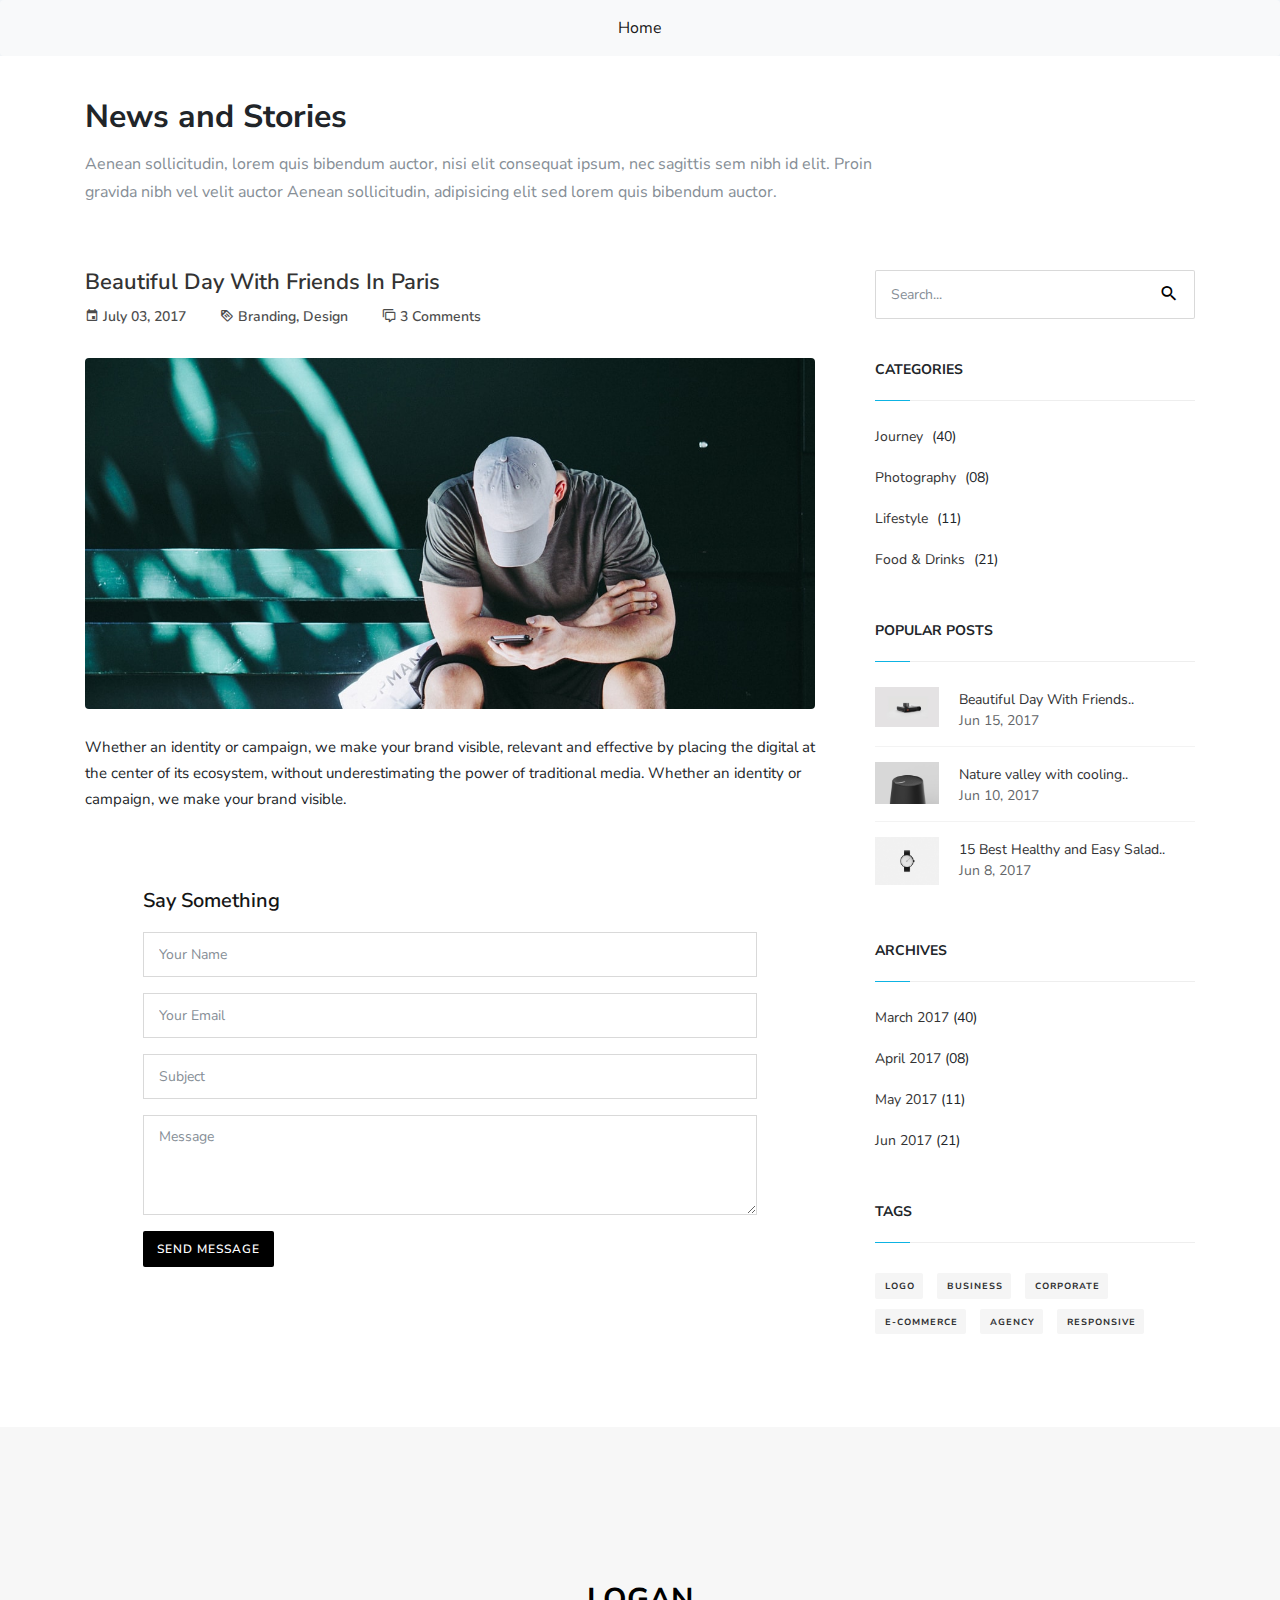
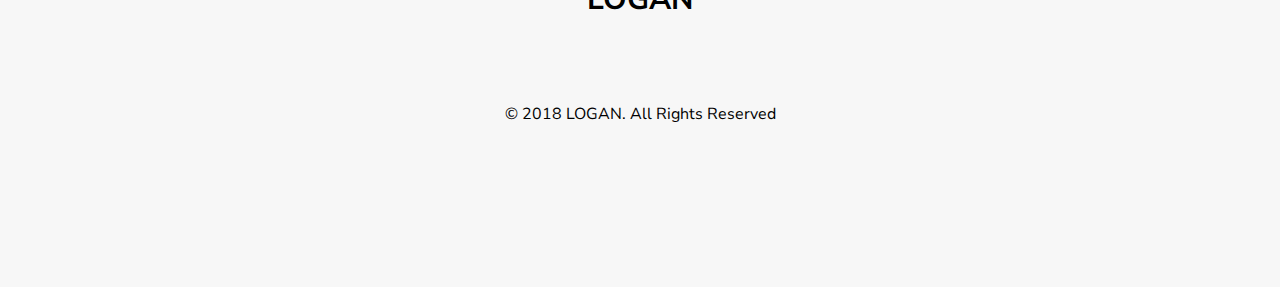
<file: Blog-index/index.html>
<!DOCTYPE html>
<html lang="en">

    
<!-- Mirrored from zoyothemes.com/blogezy/ by HTTrack Website Copier/3.x [XR&CO'2014], Wed, 10 Apr 2019 09:28:09 GMT -->
<head>
        <meta charset="utf-8">
        <meta name="viewport" content="width=device-width, initial-scale=1.0">
        <meta name="description" content="Responsive blog template">
        <meta name="author" content="Zoyothemes">
  <link rel="shortcut icon" href="images/favicon.png">
  
    
    <link rel="stylesheet" href="https://use.fontawesome.com/releases/v5.8.1/css/all.css" integrity="sha384-50oBUHEmvpQ+1lW4y57PTFmhCaXp0ML5d60M1M7uH2+nqUivzIebhndOJK28anvf" crossorigin="anonymous">


        <link rel="shortcut icon" href="images/favicon.ico">

        <title>Blogezy - Responsive Blog Template</title>

        <!-- Google Fonts -->
        <link href="https://fonts.googleapis.com/css?family=Nunito+Sans:300,600,700" rel="stylesheet">

        <!-- Bootstrap core CSS -->
        <link href="css/bootstrap.min.css" rel="stylesheet">

        <!-- MENU CSS -->
        <link href="css/metismenu.min.css" rel="stylesheet" type="text/css" />

        <!-- MATERIALDESIGN ICON -->
        <link rel="stylesheet" type="text/css" href="css/materialdesignicons.min.css">

        <!-- CUSTOM STYLESHEET -->
        <link href="css/style.css" rel="stylesheet" type="text/css" />
        <link href="css/default.css" rel="stylesheet" type="text/css" />

    </head>

    <body>

        <!-- Begin page -->
        <div id="wrapper">
            
                <nav class="navbar navbar-expand-lg navbar-light bg-light rounded">
                        <button class="navbar-toggler" type="button" data-toggle="collapse" data-target="#navbarsExample10" aria-controls="navbarsExample10" aria-expanded="true" aria-label="Toggle navigation">
                          <span class="navbar-toggler-icon"></span>
                        </button>
                
                        <div class="navbar-collapse justify-content-md-center collapse" id="navbarsExample10">
                          <ul class="navbar-nav">
                            <li class="nav-item active">
                              <a class="nav-link" href="./../index.html">Home</a>
                            </li>
                          </ul>
                        </div>
                      </nav>

            <div class="page-wrapper">
                <section>
                    <div class="container">
                        <div class="row">
                            <div class="col-lg-12">
                                <div class="page-title">
                                    <div class="row">
                                        <div class="col-md-9 col-xs-12">
                                            <h2><span>News and Stories</span></h2>

                                            <p class="subtitle text-muted">Aenean sollicitudin, lorem quis bibendum auctor, nisi elit consequat ipsum, nec sagittis sem nibh id elit. Proin gravida nibh vel velit auctor Aenean sollicitudin, adipisicing elit sed lorem quis bibendum auctor.</p>
                                        </div>
                                    </div>
                                </div>
                            </div>
                        </div>
                    </div>
                </section>

                <section class="mt-5 pb-5">
                    <div class="container">

                        <div class="row">
                            <!-- Content-->
                            <div class="col-xl-8">

                                <!-- Post-->
                                <article class="post">

                                    <div class="post-header">
                                        <h2 class="post-title"><a href="#">Beautiful Day With Friends In Paris</a></h2>
                                        <ul class="post-meta">
                                            <li><i class="mdi mdi-calendar"></i> July 03, 2017</li>
                                            <li><i class="mdi mdi-tag-text-outline"></i> <a href="#">Branding</a>, <a href="#">Design</a></li>
                                            <li><i class="mdi mdi-comment-multiple-outline"></i> <a href="#">3 Comments</a></li>
                                        </ul>
                                    </div>

                                    <div class="post-preview">
                                        <a href="#"><img src="images/blog/blog-1.jpg" alt="" class="img-fluid rounded"></a>
                                    </div>

                                    <div class="post-content">
                                        <p>Whether an identity or campaign, we make your brand visible, relevant and effective by placing the digital at the center of its ecosystem, without underestimating the power of traditional media. Whether an identity or campaign, we make your brand visible.</p>
                                    </div>

                                     

                                    <div id="contact" class="paddsection">

                                            <div class="col-lg-12 px-0">
                                       
                               <div id="sendmessage">Your message has been sent. Thank you!</div>
                                              <div id="errormessage"></div>
                                          <!-- Contact Form -->
                                          <div class="contact-form">
                                            <h2>Say Something</h2>
                                     <form action="#" method="post" role="form" class="contactForm">
                                            <div class="row">
                              
                                              <div id="sendmessage">Your message has been sent. Thank you!</div>
                                              <div id="errormessage"></div>
                              
                                              <div class="col-lg-12">
                                                <div class="form-group contact-block1">
                                                  <input type="text" name="name" class="form-control" id="name" placeholder="Your Name" data-rule="minlen:4" data-msg="Please enter at least 4 chars" />
                                                  <div class="validation"></div>
                                                </div>
                                              </div>
                              
                                              <div class="col-lg-12">
                                                <div class="form-group">
                                                  <input type="email" class="form-control" name="email" id="email" placeholder="Your Email" data-rule="email" data-msg="Please enter a valid email" />
                                                  <div class="validation"></div>
                                                </div>
                                              </div>
                              
                                              <div class="col-lg-12">
                                                <div class="form-group">
                                                  <input type="text" class="form-control" name="subject" id="subject" placeholder="Subject" data-rule="minlen:4" data-msg="Please enter at least 8 chars of subject" />
                                                  <div class="validation"></div>
                                                </div>
                                              </div>
                              
                                              <div class="col-lg-12">
                                                <div class="form-group">
                                                  <textarea class="form-control" name="message" rows="12" data-rule="required" data-msg="Please write something for us" placeholder="Message"></textarea>
                                                  <div class="validation"></div>
                                                </div>
                                              </div>
                              
                                              <div class="col-lg-12">
                                                <input type="submit" class="btn btn-defeault btn-send" value="Send message">
                                              </div>
                              
                                            </div>
                                          </form>
                                           <!-- / -->
                                        </div>
                                            </div>
                                        </div>
                                </article>
                                <!-- Post end-->

    
                            </div>
                            <!-- Content end-->

                            <!-- Sidebar-->
                            <div class="col-xl-4">
                                <div class="sidebar">

                                    <!-- Search widget-->
                                    <aside class="widget widget_search">
                                        <form>
                                            <input class="form-control pr-5" type="search" placeholder="Search...">
                                            <button class="search-button" type="submit"><span class="mdi mdi-magnify"></span></button>
                                        </form>
                                    </aside>
 
 

                                    <!-- Categories widget-->
                                    <aside class="widget widget_categories">
                                        <div class="widget-title">Categories</div>
                                        <ul>
                                            <li><a href="#">Journey</a> (40)</li>
                                            <li><a href="#">Photography</a> (08)</li>
                                            <li><a href="#">Lifestyle</a> (11)</li>
                                            <li><a href="#">Food & Drinks</a> (21)</li>
                                        </ul>
                                    </aside>

                                    <!-- Recent entries widget-->
                                    <aside class="widget widget_recent_entries_custom">
                                        <div class="widget-title">Popular Posts</div>
                                        <ul>
                                            <li class="clearfix">
                                                <div class="wi">
                                                    <a href="#"><img src="images/works/img1.jpg" alt="" class="img-fluid"></a>
                                                </div>
                                                <div class="wb"><a href="#">Beautiful Day With Friends..</a> <span class="post-date">Jun 15, 2017</span></div>
                                            </li>
                                            <li class="clearfix">
                                                <div class="wi">
                                                    <a href="#"><img src="images/works/img2.jpg" alt="" class="img-fluid"></a>
                                                </div>
                                                <div class="wb"><a href="#">Nature valley with cooling..</a> <span class="post-date">Jun 10, 2017</span></div>
                                            </li>
                                            <li class="clearfix">
                                                <div class="wi">
                                                    <a href="#"><img src="images/works/img3.jpg" alt="" class="img-fluid"></a>
                                                </div>
                                                <div class="wb"><a href="#">15 Best Healthy and Easy Salad..</a> <span class="post-date">Jun 8, 2017</span></div>
                                            </li>
                                        </ul>
                                    </aside>

                                  
                                    <!-- Archives widget-->
                                    <aside class="widget">
                                        <div class="widget-title">Archives</div>

                                        <ul>
                                            <li><a href="#">March 2017</a> (40)</li>
                                            <li><a href="#">April 2017</a> (08)</li>
                                            <li><a href="#">May 2017</a> (11)</li>
                                            <li><a href="#">Jun 2017</a> (21)</li>
                                        </ul>

                                    </aside>

                                    <!-- Tags widget-->
                                    <aside class="widget widget_tag_cloud">
                                        <div class="widget-title">Tags</div>
                                        <div class="tagcloud">
                                            <a href="#">logo</a>
                                            <a href="#">business</a>
                                            <a href="#">corporate</a>
                                            <a href="#">e-commerce</a>
                                            <a href="#">agency</a>
                                            <a href="#">responsive</a>
                                        </div>
                                    </aside>
                                </div>
                            </div>
                            <!-- Sidebar end-->
                        </div>

                    </div>
                    <!-- end container -->
                </section>
            </div>
        </div>
        
        
    
       
  <!--  </div> -->
  <!-- start section main content -->

  <!-- start section footer -->
  
        
          <footer class="footer">
    <div class="container">
      <div class="footer-logo">
        <span>LOGAN</span>
      </div>
      <div class="social">
        <a class="Social twitter" href="##"><i class="fab fa-twitter"></i></a>
        <a class="Social fb" href="##"><i class="fab fa-facebook-f"></i></a>
        <a href="#"><i class="fab fa-skype"></i></a><a href="#">
          <i class="fab fa-behance"></i></a>
        <a href="#"><i class="fab fa-facebook-messenger"></i></a>
        <a href="#"><i class="fab fa-instagram"></i></a>
        <a href="#"><i class="fab fa-codepen"></i></a>
        <a href="#"><i class="fab fa-github-alt"></i></a>
      </div>
      <p class="copyright">© 2018 LOGAN. All Rights Reserved</p>
    </div>
  </footer>

  <!-- End section footer -->


 
        <!-- js placed at the end of the document so the pages load faster -->
        <script src="js/jquery.min.js"></script>
        <script src="js/popper.min.js"></script>
        <script src="js/bootstrap.min.js"></script>
        <script src="js/jquery.easing.min.js"></script>
        <script src="js/metisMenu.min.js"></script>
        <!--common script for all pages-->
        <script src="js/jquery.app.js"></script>
  <script src="js/contactform/contactform.js"></script>

    </body>


<!-- Mirrored from zoyothemes.com/blogezy/ by HTTrack Website Copier/3.x [XR&CO'2014], Wed, 10 Apr 2019 09:28:09 GMT -->
</html>
</file>
<file: Blog-index/css/style.css>
/*  Theme Name: Blogezy - Responsive Blog Template
    Author: Zoyothemes
    Version: 1.0.0
    File Description: Main CSS file of the template
*/

body {
    font-family: 'Nunito Sans', sans-serif;
    background-color: #f0f4f7;
}

html {
    background-color: #e1e6ed;
}

a,
a:hover {
    text-decoration: none !important;
    outline: none !important;
}

h1,
h2,
h3,
h4,
h5,
h6 {
    font-weight: 600;
}

a.smoothScroll {
    display: block !important;
    position: relative;
    text-align: center;
    color: black;
    font-weight: 800;
}

/*===========================
    HELPER
=============================*/

.h-100vh {
    height: calc(100vh - 70px);
}

.subtitle {
    line-height: 28px;
    font-size: 16px;
}

.page-title h2,
.page-title h3 {
    line-height: 50px;
    margin-top: 36px;
    font-weight: 700;
}

.btn-outline-custom {
    background-color: transparent;
    background-image: none;
}

.btn {
    text-transform: uppercase;
    font-size: 12px;
    letter-spacing: 1px;
    border-radius: 2px;
    font-weight: 600;
    padding: .6rem .8rem;
}

.btn-outline-custom.active,
.btn-outline-custom:hover,
.btn-outline-custom:active,
.show>.btn-outline-custom.dropdown-toggle {
    color: #fff;
}

.btn-outline-custom.focus,
.btn-outline-custom:focus {
    box-shadow: none;
}


/*===========================
    NAVBAR
=============================*/


/* Metis Menu css */

.metismenu {
    padding: 0 0 0 20px;
    list-style-type: none;
}

.metismenu ul {
    padding: 0;
}

.metismenu ul li {
    list-style: none;
}

.nav-second-level li a,
.nav-thrid-level li a {
    padding: 8px 20px 8px 20px;
    color: #a0a0a0;
    transition: all 0.5s;
    display: block;
    text-decoration: none;
    font-size: 14px;
}

.side-menu {
    width: 280px;
    z-index: 10;
    /*background: #fff;*/
    bottom: 35px;
    margin-top: 0;
    padding-bottom: 30px;
    position: absolute;
    top: 35px;
}

#sidebar-menu>ul>li>a {
    color: #000;
    display: block;
    padding: 14px 20px;
    text-decoration: none !important;
    margin: 2px 0;
    font-size: 1rem;
    position: relative;
    font-weight: 600;
    transition: all 0.5s;
}

.topbar .topbar-left {
    float: left;
    position: relative;
    width: 240px;
    z-index: 1;
}

.logo {
    padding: 40px;
}

.logo p {
    font-size: 14px;
    margin: 30px 0 0 0;
}

.nav-second-level>li>a {
    text-decoration: none !important;
}

.button-menu-mobile {
    border: none;
    color: #000;
    display: inline-block;
    width: 60px;
    background-color: transparent;
    font-size: 26px;
    outline: none !important;
    float: right;
}

button,
input,
select,
textarea {
    line-height: inherit;
}

.menu-social li a {
    padding: 5px !important;
    color: #000;
}

.menu-social {
    padding: 28px 24px;
    overflow: hidden;
    /*position: absolute;*/
    bottom: 0px;
}

.menu-left {
    position: absolute;
}


.copyright-box {
    text-align: center;
    margin-top: 30%;
}

.topbar-mobile {
    display: none;
}

.topbar-mobile .logo {
    padding: 30px 40px;
}

body.enlarged .side-menu {
    display: block;
    position: fixed;
    background-color: #fff;
    top: 0;
    bottom: 0;
    overflow: auto;
    box-shadow: 0 0 24px 0 rgba(0, 0, 0, 0.06), 0 1px 0 0 rgba(0, 0, 0, 0.02);
}

/*===========================
    BLOG
============================*/

.page-wrapper {
    background-color: #ffffff;
    padding: 0 20px;
}

.post {
    margin: 0 0 45px;
}

.post+.post {
    border-top: 1px solid rgba(238, 238, 238, .7);
    padding-top: 50px;
}

.post-preview {
    -webkit-transition: all .3s ease-out;
    transition: all .3s ease-out;
    margin: 0 0 25px;
}

.post-preview:hover {
    opacity: .7;
}

.post-header {
    margin: 0 0 30px;
}

.post-title {
    font-size: 22px;
    margin: 0 0 10px;
}

.post-title a {
    color: #333;
    -webkit-transition: all .3s ease-out;
    transition: all .3s ease-out;
}

.post-meta {
    list-style: none;
    padding: 0;
    margin: 0;
    opacity: .7;
    color: #000;
    font-weight: 600;
}

.post-meta>li {
    display: inline-block;
    margin-right: 30px;
    font-size: 14px;
}

.post-meta>li:last-child {
    margin-right: 0;
}

.post .post-meta a,
.post-meta a {
    color: #000;
    transition: all 0.5s;
    font-weight: 600;
}

.post-tags {
    margin: 40px 0 0;
}

.post-tags a {
    background-color: #f5f5f5;
    border-radius: 2px;
    display: inline-block;
    text-transform: uppercase;
    letter-spacing: 1px;
    font-size: 7px;
    color: #303133;
    padding: 7px 8px 5px 10px;
    margin: 5px 10px 5px 0;
    transition: all 0.5s;
}

.post-tags a:hover,
.post-tags a:focus {
    color: #fff;
}

.post-content h1,
.post-content h2,
.post-content h3,
.post-content h4,
.post-content h5,
.post-content h6 {
    margin: 30px 0 20px;
}

.post-content h1:first-child,
.post-content h2:first-child,
.post-content h3:first-child,
.post-content h4:first-child,
.post-content h5:first-child,
.post-content h6:first-child {
    margin-top: 0;
}

.post-content p,
.post-content ul,
.post-content ol {
    margin: 0 0 20px;
    line-height: 24px;
    font-size: 15px;
}

.post-content ul,
.post-content ol {
    margin-left: 40px;
}

.post-content ul {
    list-style-type: disc;
}

.post-content ol {
    list-style-type: decimal;
}

.sidebar {
    padding-left: 30px;
}

.sidebar .widget:last-child {
    border: 0;
    padding: 0;
}

.widget_search form {
    position: relative;
}

.search-button {
    position: absolute;
    top: 0;
    height: 100%;
    right: 10px;
    background-color: transparent;
    border: none;
    font-size: 20px;
    -webkit-transition: all .3s ease-out;
    transition: all .3s ease-out;
}

.search-button:focus,
.search-button.focus,
.search-button.active.focus,
.search-button.active:focus,
.search-button:active.focus,
.search-button:active:focus {
    outline: 0;
}

.widget-title {
    position: relative;
    font-size: 14px;
    margin: 0 0 25px;
    font-weight: 700;
    text-transform: uppercase;
}

.widget-title:before {
    content: "";
    display: block;
    position: absolute;
    bottom: 0;
    width: 100%;
    border-bottom: 1px solid #eee;
}

.widget-title:after {
    content: "";
    display: block;
    width: 35px;
    z-index: 1;
    position: relative;
    margin: 20px auto 25px 0px;
}

.widget {
    margin: 0 0 40px;
    font-size: 14px;
}

.widget ul,
.widget ol {
    list-style: none;
    padding: 0;
    margin: 0;
}

.widget ul li,
.widget ol li {
    padding-bottom: 10px;
    margin-bottom: 10px;
}

.widget ul li:last-child,
.widget ol li:last-child {
    border: 0;
}

.widget ul li a,
.widget ol li a {
    color: #333333;
    transition: all 0.5s;
}

.widget select {
    width: 100%;
    box-shadow: none;
    border-radius: 2px;
    border-color: #eee;
    padding: 12px 15px;
    height: 49px;
    font-size: 14px;
}

.widget_archive ul li a,
.widget_categories ul li a {
    margin-right: 5px;
}

/* About Widget */
.about-widget img {
    margin-bottom: 20px;
    max-width: 100%;
    width: 160px;
    height: auto;
}

.about-widget p {
    line-height: 24px;
}

.post-date {
    display: block;
    opacity: .7;
}

.tagcloud>a {
    background: #f5f5f5;
    border-radius: 2px;
    color: #303133;
    font-weight: 700;
    display: inline-block;
    font-size: 9px;
    letter-spacing: 1px;
    margin: 5px 10px 5px 0;
    padding: 7px 8px 5px 10px;
    text-transform: uppercase;
    transition: all 0.5s;
}

.tagcloud>a:hover {
    color: #fff;
}

.widget_recent_entries_custom ul li {
    border-bottom: 1px solid rgba(238, 238, 238, .7);
    margin-bottom: 15px;
    padding-bottom: 15px;
}

.widget_recent_entries_custom .wi {
    float: left;
    width: 64px;
}

.widget_recent_entries_custom .wb {
    padding-top: 2px;
    margin-left: 84px;
}

.widget_recent_entries_custom .wb a {
    color: #303133;
}

.text-widget-des {
    line-height: 24px;
}

.post-tags {
    margin: 40px 0 0;
}

.post-author-box {
    padding: 20px;
    border: 1px solid #eee;
}

.media-heading {
    font-size: 16px;
}

.media-heading a {
    color: #000;
    transition: all 0.5s;
}

.post-author-box .socials li a:hover {
    color: #ffffff !important;
}

.socials li:first-child {
    margin-left: 0;
}

.socials li a {
    display: inline-block;
    margin-top: 0px;
    width: 42px;
    height: 42px;
    line-height: 42px;
    font-size: 15px;
    transition: all 0.5s;
    background-color: #4a4a4a;
    border-radius: 50%;
    color: #fff !important;
}

.form-control {
    box-shadow: none;
    border-radius: 2px;
    padding: 12px 15px;
    height: 49px;
    font-size: 14px;
}

.form-control:focus {
    border-color: #777;
}

textarea.form-control {
    height: auto;
}

.media-body a.reply-btn {
    float: right;
    font-size: 13px;
    text-transform: uppercase;
    font-weight: 700;
    color: #777;
}

.media-body p.post-date {
    margin-bottom: 20px;
    font-size: 12px;
}

.blog-detail-description p {
    line-height: 24px;
}

.media,
.media-list {
    margin-top: 50px;
}

.post-author-box .socials li a {
    width: 36px;
    height: 36px;
    line-height: 34px;
    background-color: #ffffff;
    color: #070e14 !important;
    border: 1px solid #eee;
}

.socials li {
    display: inline-block;
    margin: 0 4px 5px;
    text-align: center;
    cursor: pointer;
}

.post-tags a {
    background-color: #f5f5f5;
    border-radius: 2px;
    display: inline-block;
    text-transform: uppercase;
    letter-spacing: 1px;
    font-size: 7px;
    color: #303133;
    padding: 7px 8px 5px 10px;
    margin: 5px 10px 5px 0;
}

.blockquote {
    font-size: 16px;
    font-style: italic;
    padding: 20px;
}

.blockquote-text {
    line-height: 24px;
}

.blockquote:before {
    content: "\F756";
    float: left;
    position: relative;
    top: 0px;
    left: 0;
    color: #cdced0;
    font-family: Material Design Icons;
    font-size: 44px;
    font-weight: 400;
    line-height: 24px;
}

.post-tags a:hover,
.post-tags a:focus {
    background: #d09c8e;
    color: #fff;
}

.post-content h1,
.post-content h2,
.post-content h3,
.post-content h4,
.post-content h5,
.post-content h6 {
    margin: 30px 0 20px;
}

.post-content h1:first-child,
.post-content h2:first-child,
.post-content h3:first-child,
.post-content h4:first-child,
.post-content h5:first-child,
.post-content h6:first-child {
    margin-top: 0;
}

.post-content p,
.post-content ul,
.post-content ol {
    margin: 0 0 20px;
    line-height: 26px;
}

.post-content ul,
.post-content ol {
    margin-left: 40px;
}

.post-content ul {
    list-style-type: disc;
}

.post-content ol {
    list-style-type: decimal;
}

.related-post .post-header a {
    color: #333;
    overflow: hidden;
    white-space: nowrap;
    text-overflow: ellipsis;
    display: block;
    transition: all 0.5s;
}

.related-post {
    margin-top: 30px;
}

.owl-nav {
    height: 0;
    width: 100%;
    opacity: 0;
    position: absolute;
    left: 0;
    top: 50%;
}

.quote-post .blockquote {
    border-radius: 5px;
    padding: 30px;
}

.quote-post .blockquote-text {
    line-height: 32px;
}

.quote-post .blockquote:before {
    padding-right: 10px;
}

.link-post {
    color: rgba(255, 255, 255, 0.6);
    text-align: center;
    padding: 20px;
    border-radius: 5px;
}

.link-post i {
    font-size: 48px;
    display: block;
}

.link-post a {
    color: #fff;
}

.link-post-content {
    border: 3px solid rgba(255, 255, 255, 0.3);
    padding: 10px;
}

.error-page h1 {
    font-size: 98px;
    font-weight: 700;
    line-height: 150px;
    text-shadow: rgba(61, 61, 61, 0.3) 1px 1px, rgba(61, 61, 61, 0.2) 2px 2px, rgba(61, 61, 61, 0.3) 3px 3px;
}

.home-center {
    display: table;
    width: 100%;
    height: 100%;
}

.home-desc-center {
    display: table-cell;
    vertical-align: middle;
}

/* ===========================
--- Footer
============================ */



.credits {
    font-size: 13px;
}

.contact-form {
     padding: 8%;
}

.contact-form h2 {
    text-transform: capitalize;
    margin: 0;
    padding: 0 0 20px;
    font-size: 20px;
    font-weight: 600;
    color: #151515;
}

.contact-form .form-control {
    border-radius: 0;
    font-size: 14px;
    height: 45px;
}

.contact-form textarea.form-control {
    height: 100px;
}

.contact-us-box {
    margin: 0 5%;
    position: relative;
    background: #fff;
    box-shadow: 0px 1px 27px -3px rgba(0, 0, 0, 0.2);
    border-radius: 10px;
}

contact-info-box .contact-info {
    position: relative;
    padding-left: 50px;
    padding-bottom: 20px;
}


.footer {
    background: #f7f7f7;
    padding: 150px 0 50px;
    text-align: center;
}

.footer-blog {
    margin-top: 0;
    padding: 50px 0;
}

.footer p {
    margin: 0;
}

.footer .footer-logo {
    font-size: 30px;
    font-weight: 700;
    color: black !important;
}

.footer .footer-logo span {
    position: relative;
    display: inline-block;
    vertical-align: top;
    color: black;

}

.footer .footer-logo span span {
    width: 7px;
    height: 7px;
    border-radius: 50%;
    position: absolute;
    bottom: 11px;
    right: -8px;
    float: left;
    background: #fff;
    color: black;
}

.footer .social a {
    width: 40px;
    height: 40px;
    text-align: center;
    line-height: 40px;
    color: black;
    margin-right: 12px;
}

.footer .social {
    padding: 20px 0;
}

p.copyright {
    color: black;
}

.footer {
    min-height: 460px;
}

#footer {
    background: #f7f7f7;
    padding-top: 50px;
    padding-bottom: 50px;
}

#footer .socials-media {
    width: 100%;
    color: black;

}

#footer .socials-media ul {
    display: inline-block;
    float: none;
    margin: 0 0 20px 0;
    color: black;

}

#footer .socials-media ul li {
    float: left;
    margin-left: 10px;
    margin-right: 10px;
    color: black;
}

#footer .socials-media ul li a {
    font-size: 24px;
    color: #999;
    letter-spacing: 0.1em;
    color: black;

    font-weight: 500;
    background: transparent;
    text-transform: uppercase;
    -moz-transition: all 0.5s ease-in-out 0s;
    -ms-transition: all 0.5s ease-in-out 0s;
    -o-transition: all 0.5s ease-in-out 0s;
    -webkit-transition: all 0.5s ease-in-out 0s;
    transition: all 0.5s ease-in-out 0s;
}

#footer .socials-media ul li a:hover {
    color: #b8a07e;
    -moz-transition: all 0.5s ease-in-out 0s;
    -ms-transition: all 0.5s ease-in-out 0s;
    -o-transition: all 0.5s ease-in-out 0s;
    -webkit-transition: all 0.5s ease-in-out 0s;
    transition: all 0.5s ease-in-out 0s;
}

#footer p {
    font-size: 12px;
    letter-spacing: 0.1em;
    font-weight: 500;
    margin-top: 0;
    text-transform: uppercase;
}

.credits {
    font-size: 13px;
}

.contact-form {
     padding: 8%;
}



/* ===========================
--- Contact
============================ */

.contact-info-box .social-icons {
    margin: 0;
    padding: 0 0px 0 40px;
    color: black;

}

.contact-info-box .social-icons li {
    display: inline-block;
    vertical-align: top;
    list-style: none;
    color: black;

}

.contact-info-box .social-icons li a {
    display: block;
    width: 30px;
    height: 30px;
    text-align: center;
    line-height: 30px;
    color: #333;
    border-radius: 50%;
    color: black;

}

.contact-info-box .social-icons li a:hover {
    background: #333;
    color: #fff;
}

h2.font-alt {
    margin-top: 47px;
}

.contact-info-box {
    padding: 8%;
}

.contact-info-box h2 {
    text-transform: capitalize;
    margin: 0;
    padding: 0 0 15px;
    font-size: 20px;
    font-weight: 600;
    color: #151515;
}

.contact-info-box .desc {
    width: 350px;
    max-width: 100%;
    margin-bottom: 40px;
}

.contact-info-box .contact-info {
    position: relative;
    padding-left: 50px;
    padding-bottom: 20px;
}

.contact-info-box .contact-info .icon {
    width: 35px;
    height: 35px;
    border-radius: 50%;
    color: #fff;
    text-align: center;
    position: absolute;
    top: 0;
    line-height: 35px;
    left: 0;
    font-size: 17px;
}

.contact-info-box .contact-info p {
    margin: 0;
    font-size: 14px;
    display: inline;
    margin-right: 9px;
}


.contact-info-box .social-icons {
    margin: 0;
    padding: 0 0px 0 40px;
    color: black;

}

.contact-info-box .social-icons li {
    display: inline-block;
    vertical-align: top;
    list-style: none;
    color: black;

}

.contact-info-box .social-icons li a {
    display: block;
    width: 30px;
    height: 30px;
    text-align: center;
    line-height: 30px;
    color: #333;
    border-radius: 50%;
    color: black;

}

.contact-info-box .social-icons li a:hover {
    background: #333;
    color: #fff;
}

.contact-form {
     padding: 8%;
}

.contact-form h2 {
    text-transform: capitalize;
    margin: 0;
    padding: 0 0 20px;
    font-size: 20px;
    font-weight: 600;
    color: #151515;
}

.contact-form .form-control {
    border-radius: 0;
    font-size: 14px;
    height: 45px;
}

.contact-form textarea.form-control {
    height: 100px;
}

.contact-us-box {
    margin: 0 5%;
    position: relative;
    background: #fff;
    box-shadow: 0px 1px 27px -3px rgba(0, 0, 0, 0.2);
    border-radius: 10px;
}

contact-info-box .contact-info {
    position: relative;
    padding-left: 50px;
    padding-bottom: 20px;
}

i.contact {
    background-color: var(--main-color);
    width: 35px;
    height: 35px;
    border-radius: 50%;
    color: black;
    text-align: center;
    position: absolute;
    top: 0;
    line-height: 35px;
    left: 0;
    font-size: 17px;
}

#contact #sendmessage {
    color: #18d26e;
    border: 1px solid #18d26e;
    display: none;
    text-align: center;
    padding: 15px;
    font-weight: 600;
    margin: 15px;
}

#contact #errormessage {
    color: red;
    display: none;
    border: 1px solid red;
    text-align: center;
    padding: 15px;
    font-weight: 600;
    margin: 15px;
}

#contact #sendmessage.show,
#contact #errormessage.show,
#contact .show {
    display: block;
}

#contact .validation {
    color: red;
    display: none;
    margin: 0 0 20px;
    font-weight: 400;
    font-size: 13px;
}

input.btn.btn-defeault.btn-send {
    background-color: black;
    color: white;
}

@media (max-width: 991px) {
    .contact-us-box {
        margin: 0;
    }
}

@media (max-width: 767px) {
    .contact-us-box {
        margin: 0;
    }

    .contact-form {
        border-top: 1px solid #ddd;
        border-left: none;
    }
}


/*======================
    Pagination
=======================*/

.pagination>li {
    display: inline-block;
    margin-right: 2px;
}

.pagination>li:first-child>a,
.pagination>li:first-child>span {
    border-radius: 3px;
}

.pagination {
    display: inline-block;
}

.pagination>li>a,
.pagination>li>span {
    border: 2px solid #eeeeee;
    border-radius: 3px;
    color: #777777;
    display: block;
    float: none;
    padding: 8px 15px;
    transition: all 0.5s;
}

.pagination>.active>a,
.pagination>.active>span {
    background: #27cbc0 none repeat scroll 0 0;
    border-color: #27cbc0;
    color: #ffffff;
}

.pagination>li>a:hover,
.pagination>li>a:focus,
.pagination>li>span:hover,
.pagination>li>span:focus {
    background: #666 none repeat scroll 0 0;
    border-color: #666;
    color: #ffffff;
}

.pagination>.active>a,
.pagination>.active>a:focus,
.pagination>.active>a:hover,
.pagination>.active>span,
.pagination>.active>span:focus,
.pagination>.active>span:hover {
    background-color: #666;
    border-color: #666;
    color: #fff;
    cursor: default;
    z-index: 3;
}

@media (max-width: 991px) {
    .menu-social {
        position: relative;
    }

    .page-wrapper {
        margin-left: 0px;
    }

    body {
        margin: 0px;
    }

    .media-body a.reply-btn {
        font-size: 12px;
    }

    .sidebar {
        padding-left: 0;
        margin-top: 50px;
    }
}

@media (max-width: 768px) {
    .side-menu {
        display: none;
    }

    .h-100vh {
        height: auto;
    }

    .topbar-mobile {
        display: block;
    }

    .pagination>li>a,
    .pagination>li>span {
        padding: 5px 10px;
    }
}

@media (max-width: 419px) {
    .topbar-mobile .logo {
        padding: 20px 20px;
    }
}
</file>
<file: Blog-index/css/default.css>
/*  Theme Name: Blogezy - Responsive Blog Template
    Author: Zoyothemes
    Version: 1.0.0
    File Description: Default color file of the template
*/

.widget-title:after {
    border-bottom: 1px solid #0db3e3;
}

.quote-post .blockquote {
    border: 2px solid #0db3e3;
}

.quote-post .blockquote:before,.related-post .post-header a:hover,.media-heading a:hover,.widget ul li a:hover,
.widget ol li a:hover,.search-button:hover,.post-meta a:hover,.post-meta a:focus,.post-title a:hover,.btn-outline-custom{
    color: #0db3e3;
}

.link-post,.post-author-box .socials li a:hover,.tagcloud > a:hover,.post-tags a:hover,.post-tags a:focus,.btn-outline-custom.active,
.btn-outline-custom:hover,.btn-outline-custom:active,.show>.btn-outline-custom.dropdown-toggle{
    background-color: #0db3e3;
}

.widget select:focus,.post-author-box .socials li a:hover,.btn-outline-custom.active,.btn-outline-custom:hover,
.btn-outline-custom:active,.show>.btn-outline-custom.dropdown-toggle,.btn-outline-custom{
    border-color: #0db3e3;
}
</file>
<file: Blog-index/css/metismenu.min.css>
/*
 * metismenu - v2.7.0
 * A jQuery menu plugin
 * https://github.com/onokumus/metismenu#readme
 *
 * Made by Osman Nuri Okumus <onokumus@gmail.com> (https://github.com/onokumus)
 * Under MIT License
 */

.metismenu .arrow{float:right;line-height:1.42857}[dir=rtl] .metismenu .arrow{float:left}.metismenu .glyphicon.arrow:before{content:"\e079"}.metismenu .active>a>.glyphicon.arrow:before{content:"\e114"}.metismenu .fa.arrow:before{content:"\f104"}.metismenu .active>a>.fa.arrow:before{content:"\f107"}.metismenu .ion.arrow:before{content:"\f3d2"}.metismenu .active>a>.ion.arrow:before{content:"\f3d0"}.metismenu .plus-times{float:right}[dir=rtl] .metismenu .plus-times{float:left}.metismenu .fa.plus-times:before{content:"\f067"}.metismenu .active>a>.fa.plus-times{-webkit-transform:rotate(45deg);-ms-transform:rotate(45deg);-o-transform:rotate(45deg);transform:rotate(45deg)}.metismenu .plus-minus{float:right}[dir=rtl] .metismenu .plus-minus{float:left}.metismenu .fa.plus-minus:before{content:"\f067"}.metismenu .active>a>.fa.plus-minus:before{content:"\f068"}.metismenu .collapse{display:none}.metismenu .collapse.in{display:block}.metismenu .collapsing{position:relative;height:0;overflow:hidden;-webkit-transition-timing-function:ease;-o-transition-timing-function:ease;transition-timing-function:ease;-webkit-transition-duration:.35s;-o-transition-duration:.35s;transition-duration:.35s;-webkit-transition-property:height,visibility;-o-transition-property:height,visibility;transition-property:height,visibility}.metismenu .has-arrow{position:relative}.metismenu .has-arrow:after{position:absolute;content:"";width:.5em;height:.5em;border-width:1px 0 0 1px;border-style:solid;border-color:initial;right:1em;-webkit-transform:rotate(-45deg) translateY(-50%);-ms-transform:rotate(-45deg) translateY(-50%);-o-transform:rotate(-45deg) translateY(-50%);transform:rotate(-45deg) translateY(-50%);-webkit-transform-origin:top;-ms-transform-origin:top;-o-transform-origin:top;transform-origin:top;top:50%;-webkit-transition:all .3s ease-out;-o-transition:all .3s ease-out;transition:all .3s ease-out}[dir=rtl] .metismenu .has-arrow:after{right:auto;left:1em;-webkit-transform:rotate(135deg) translateY(-50%);-ms-transform:rotate(135deg) translateY(-50%);-o-transform:rotate(135deg) translateY(-50%);transform:rotate(135deg) translateY(-50%)}.metismenu .active>.has-arrow:after,.metismenu .has-arrow[aria-expanded=true]:after{-webkit-transform:rotate(-135deg) translateY(-50%);-ms-transform:rotate(-135deg) translateY(-50%);-o-transform:rotate(-135deg) translateY(-50%);transform:rotate(-135deg) translateY(-50%)}
</file>
